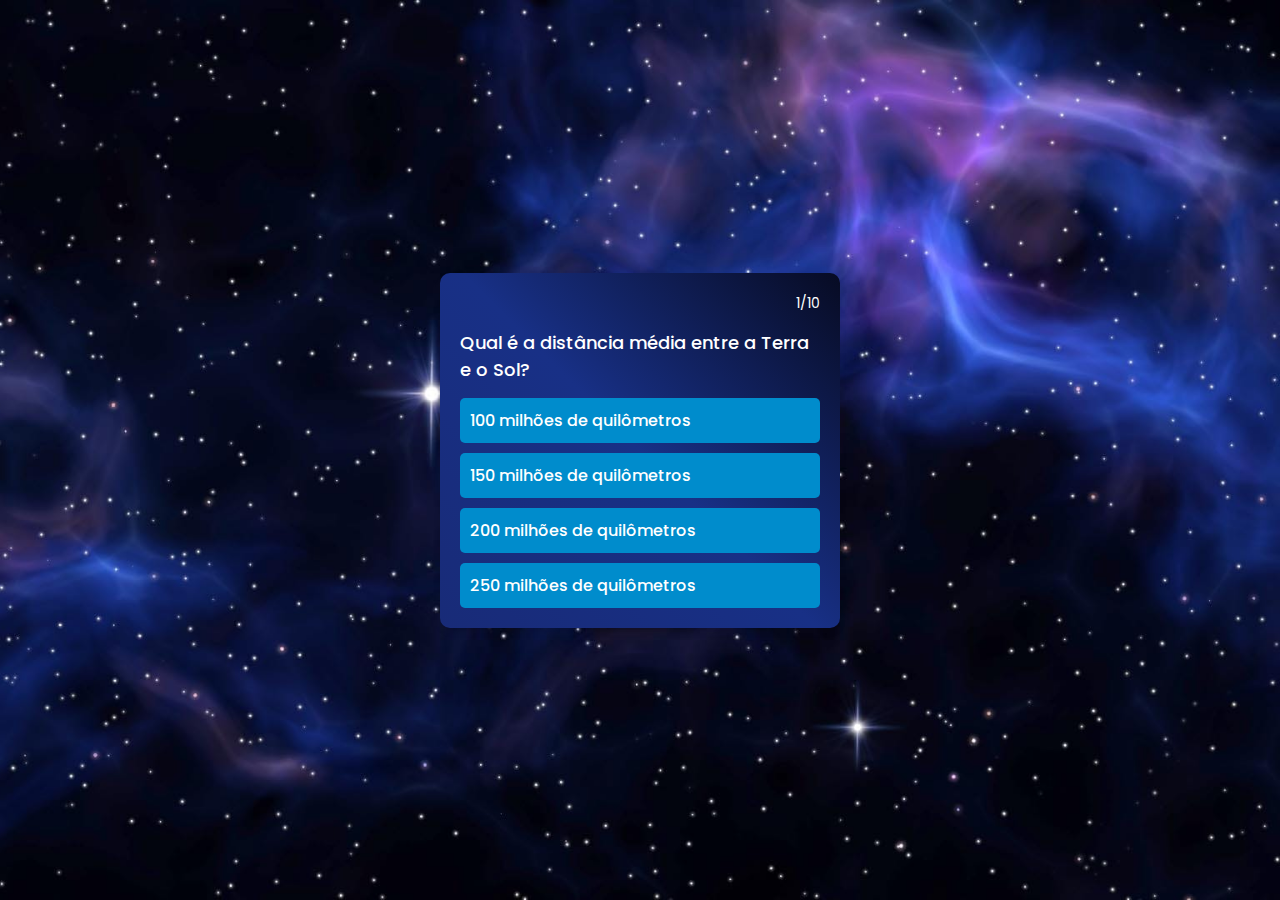
<file: QUIZ/index.html>
<!DOCTYPE html>
<html lang="pt-br">
<head>
    <meta charset="UTF-8">
    <meta name="viewport" content="width=device-width, initial-scale=1.0">
    <title>Quiz dalker 2024</title>
    <link rel="stylesheet" href="./quiz.css">
</head>
<body>
    <div class="final" style="display: none;">
        <span class="resultado" style="text-align: center;"></span>
        <div class="imagem">
        </div>
        <button class="btn-reiniciar">Reiniciar</button>
    </div>
    <main>


        <div class="conteudo">
            <span class="qtd"></span>
            <span class="questao"></span>
            <div class="respostas"></div>
        </div>

        <div class="audio"></div>
    </main>


  <script type="module" src="./script.js"></script>
</body>
</html>
</file>
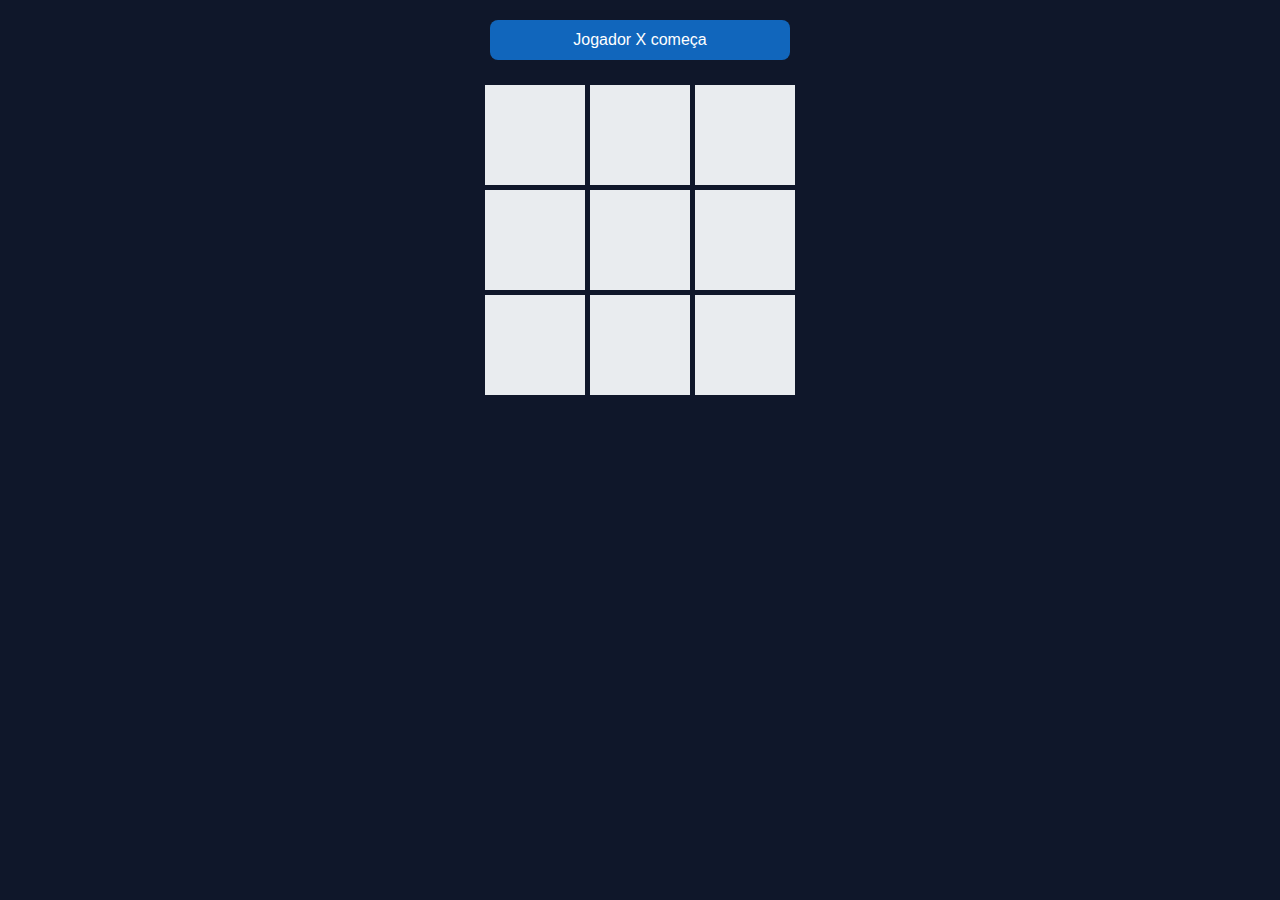
<file: 2 - JOGO DA VELHA ( Renan e Pedro)/JOGO-DA-VELHA/index.html>
<!DOCTYPE html>
<html lang="pt-br">
<head>
    <meta charset="UTF-8">
    <meta name="viewport" content="width=device-width, initial-scale=1.0">
    <title>JOGO DA VELHA</title>
    <link rel="stylesheet" href="veia.css">
    <script src="veia.js" defer></script>
</head>
<body>
    <div class="display">Jogador X começa</div>

    <div class="Container">
        <div id="quadrado0" class="quadrado" onclick="fazerJogada(0)"></div>
        <div id="quadrado1" class="quadrado" onclick="fazerJogada(1)"></div>
        <div id="quadrado2" class="quadrado" onclick="fazerJogada(2)"></div>
        <div id="quadrado3" class="quadrado" onclick="fazerJogada(3)"></div>
        <div id="quadrado4" class="quadrado" onclick="fazerJogada(4)"></div>
        <div id="quadrado5" class="quadrado" onclick="fazerJogada(5)"></div>
        <div id="quadrado6" class="quadrado" onclick="fazerJogada(6)"></div>
        <div id="quadrado7" class="quadrado" onclick="fazerJogada(7)"></div>
        <div id="quadrado8" class="quadrado" onclick="fazerJogada(8)"></div>
    </div>

    
</body>
</html>
</file>
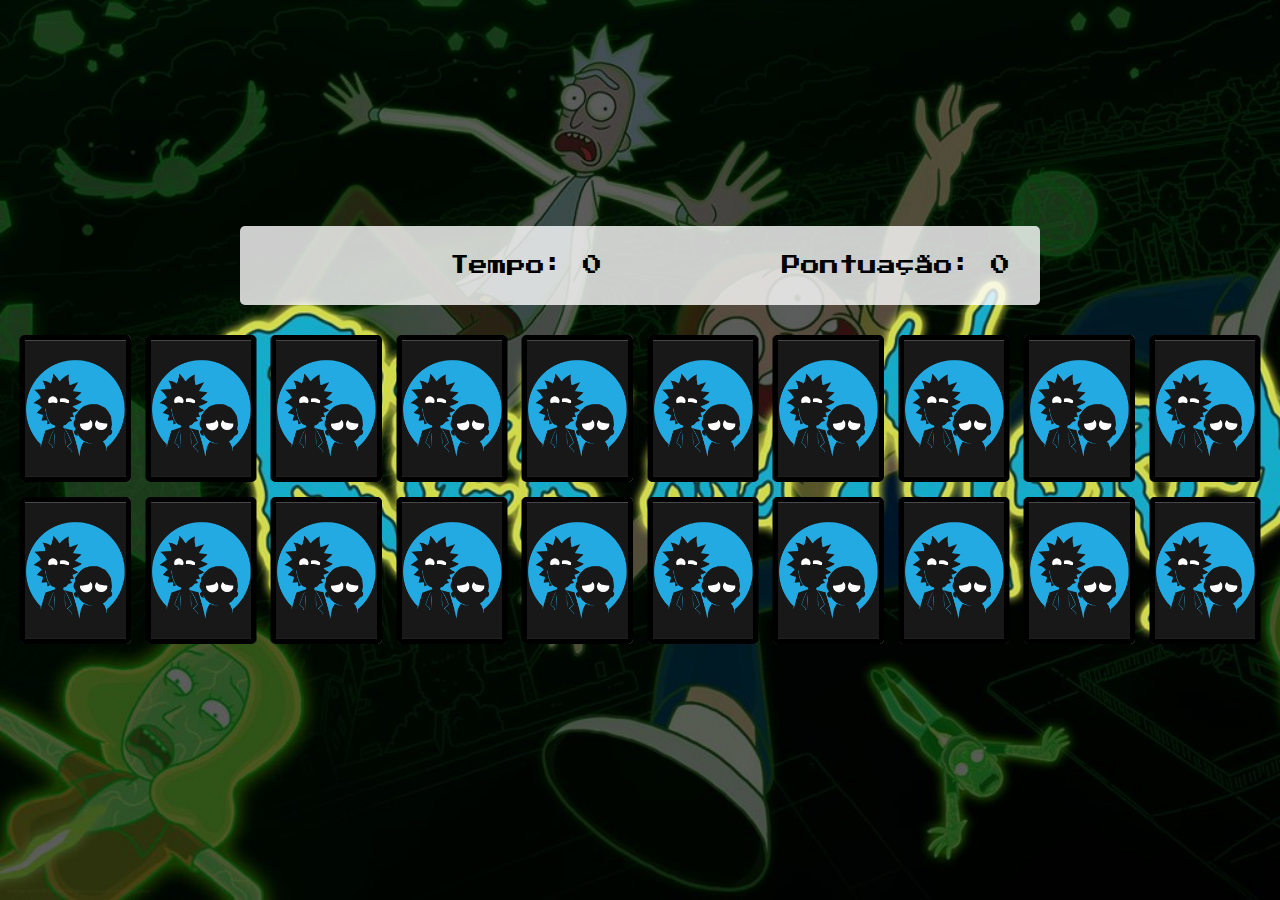
<file: 5 - JOGO DA MEMORIA/src/index.html>
<!DOCTYPE html>
<html lang="pt-br">
<head>
  <meta charset="UTF-8">
  <meta name="viewport" content="width=device-width, initial-scale=1.0">
  <link rel="stylesheet" href="styles/reset.css">
  <link rel="stylesheet" href="styles/game.css">
  <script defer src="js/game.js"></script>
  <title>Jogo da memória</title>
</head>
<body>
  <main>
    <header>
      <span class="jogador"></span>
      <span>Tempo: <span class="tempo">0</span></span>
      <span>Pontuação: <span class="pont">0</span></span>
    </header>

    <div class="grid"></div>
  </main>
</body>
</html>
</file>
<file: QUIZ/quiz.css>
@import url('https://fonts.googleapis.com/css2?family=Poppins:wght@400;500;600&display=swap');

* {
  margin: 0;
  padding: 0;
  box-sizing: border-box;
  font-family: 'Poppins', sans-serif;
}

body {
  height: 100vh;
  display: flex;
  align-items: center;
  justify-content: center;
  flex-direction: column;
  gap: 10px;
  background-image: url(background.jpg);
  background-position: center;
  background-repeat: no-repeat;
  background-size: cover;
  width: 100%;
  height: 100vh;
}

h2 {
  color: #333;
}

main {
 background-image: linear-gradient(45deg,#182B78,#183086,#070B23);
  padding: 20px;
  border-radius: 10px;
  width: 100%;
  max-width: 400px;
  min-height: 250px;
  display: flex;
  align-items: center;
  justify-content: center;
  box-shadow: 0 4px 6px rgba(0, 0, 0, 0.1);

}

.conteudo {
  display: flex;
  flex-direction: column;
  width: 100%;
  gap: 15px;
}

.qtd {
  text-align: end;
  font-size: 14px;
  color: white;
}

.questao {
  font-size: 18px;
  font-weight: 500;
  color: white;
}

.respostas {
  display: flex;
  flex-direction: column;
  gap: 10px;
}

button {
  width: 100%;
  text-align: start;
  padding: 10px;
  border: none;
  border-radius: 5px;
  cursor: pointer;
  background-color: #008CCC;
  color: white;
  font-size: 16px;
  font-weight: 500;
  transition: background-color 0.3s ease;
  display: flex;
  align-items: center;
  text-align: center;
}

button:hover {
  background-color: #0077A5;
}

.final {
  display: none;
  flex-direction: column;
  gap: 15px;
}

span,
span.respostas-corretas {
  color: white;
}

.final button {
  width: 100%;
  padding: 10px;
  border: none;
  border-radius: 5px;
  cursor: pointer;
  background-color: dodgerblue;
  color: white;
  font-size: 16px;
  font-weight: 500;
  transition: background-color 0.3s ease;
  display: flex;
  align-items: center;
  justify-content: center;
}

.final button:hover {
  background-color: rgb(15, 84, 153);
}

.respostas-corretas {
  font-size: 18px;
  font-weight: 500;
  color: #333;
}

.pontuacao-final {
  text-align: center;
  margin-top: 20px;
  padding: 10px;
  background-color: #f0f0f0;
  border-radius: 5px;
}

.titulo {
  font-size: 24px;
  font-weight: bold;
  margin-bottom: 10px;
}

.pontuacao {
  font-size: 36px;
  color: #007bff;
}

.imagem img{
  width: 200px;
  height: auto;
}
</file>
<file: 5 - JOGO DA MEMORIA/src/styles/game.css>
main {
    display: flex;
    flex-direction: column;
    width: 100%;
    background-image: url('../images/rick-and-morty-template.jpg');
    background-size: cover;
    min-height: 100vh;
    align-items: center;
    justify-content: center;
    padding: 20px 20px 50px;
  }
  
  header {
    display: flex;
    align-items: center;
    justify-content: space-between;
    background-color: rgba(255, 255, 255, 0.8);
    font-size: 1.2em;
    width: 100%;
    max-width: 800px;
    padding: 30px;
    margin: 0 0 30px;
    border-radius: 5px;
  }
  
  .grid {
    display: grid;
    grid-template-columns: repeat(10, 1fr);
    gap: 15px;
    width: 100%;
    max-width: 1300px;
    margin: 0 auto;
  }
  
  .card {
    aspect-ratio: 3/4;
    width: 100%;
    border-radius: 5px;
    position: relative;
    transition: all 400ms ease;
    transform-style: preserve-3d;
    background-color: #ccc;
  }
  
  .face {
    width: 100%;
    height: 100%;
    position: absolute;
    background-size: cover;
    background-position: center;
    border: 5px solid #000000;
    border-radius: 5px;
    transition: all 400ms ease;
  }
  
  .front {
    transform: rotateY(180deg);
  }
  
  .back {
    background-image: url('../images/azul.webp');
    backface-visibility: hidden;
  }
  
  .revelarCard {
    transform: rotateY(180deg);
  }
  
  .desativarCard {
    filter: saturate(0);
    opacity: 0.5;
  }
  
  @media screen and (max-width:920px) {
    .grid {
      grid-template-columns: repeat(5, 1fr);
  
    }
  }
</file>
<file: 2 - JOGO DA VELHA ( Renan e Pedro)/JOGO-DA-VELHA/veia.css>
* {
  margin: 0;
  padding: 0;
  box-sizing: border-box;
}

body {
  font-family: Arial, sans-serif;
  background-color: #0f172a;
}

.resetar {
  display: flex;
  align-items: center;
  justify-content: space-between;
  background: rgb(17, 106, 196);
  width: 200px;
  border: 0;
  border-radius: 5px;
  box-shadow: 0 4px 12px rgba(0, 0, 0, 0.2);
  padding: 16px 20px;
  color: #fff;
  font-size: 20px;
  overflow: hidden;
  cursor: pointer;
  transition-duration: 600ms;
  margin: auto;
}

.resetar:hover {
  opacity: 0.95;
  transition-duration: 600ms;
}


.Container {
  width: 320px;
  height: 320px;
  display: grid;
  grid-template-columns: repeat(3, 1fr);
  grid-template-rows: repeat(3, 1fr);
  grid-gap: 5px;
  margin-top: 20px;
  margin: auto;
  border-radius: 10px;
  padding: 5px;
  margin-bottom: 25px;
}

.quadrado {
  background-color: #e9ecef;
  display: flex;
  justify-content: center;
  align-items: center;
  cursor: pointer;
  transition-duration: 600ms;
}

.quadrado:hover {
  filter: brightness(94%);
  transition-duration: 600ms;
}

.quadrado img {
  max-width: 100%;
  max-height: 100%;
}

.display {
  transition: all 0.2s ease-in;
  position: relative;
  overflow: hidden;
  z-index: 1;
  color: white;
  padding: 0.7em 1.7em;
  border-radius: 0.5em;
  background: #1166bc;
  width: 300px;
  margin: auto;
  text-align: center;
  margin-top: 20px;
  margin-bottom: 20px;
}

.display:before {
  content: "";
  position: absolute;
  left: 50%;
  transform: translateX(-50%) scaleY(1) scaleX(1.25);
  top: 100%;
  width: 140%;
  height: 180%;
  border-radius: 50%;
  transition: all 0.5s 0.1s cubic-bezier(0.55, 0, 0.1, 1);
  z-index: -1;
}

.display:after {
  position: absolute;
  left: 55%;
  transform: translateX(-50%) scaleY(1) scaleX(1.45);
  top: 180%;
  width: 160%;
  height: 190%;
  background-color: dodgerblue;
  border-radius: 50%;
  display: block;
  transition: all 0.5s 0.1s cubic-bezier(0.55, 0, 0.1, 1);
  z-index: -1;
}

.display:hover:before {
  top: -35%;
  background-color: dodgerblue;
  transform: translateX(-50%) scaleY(1.3) scaleX(0.8);
}
</file>
